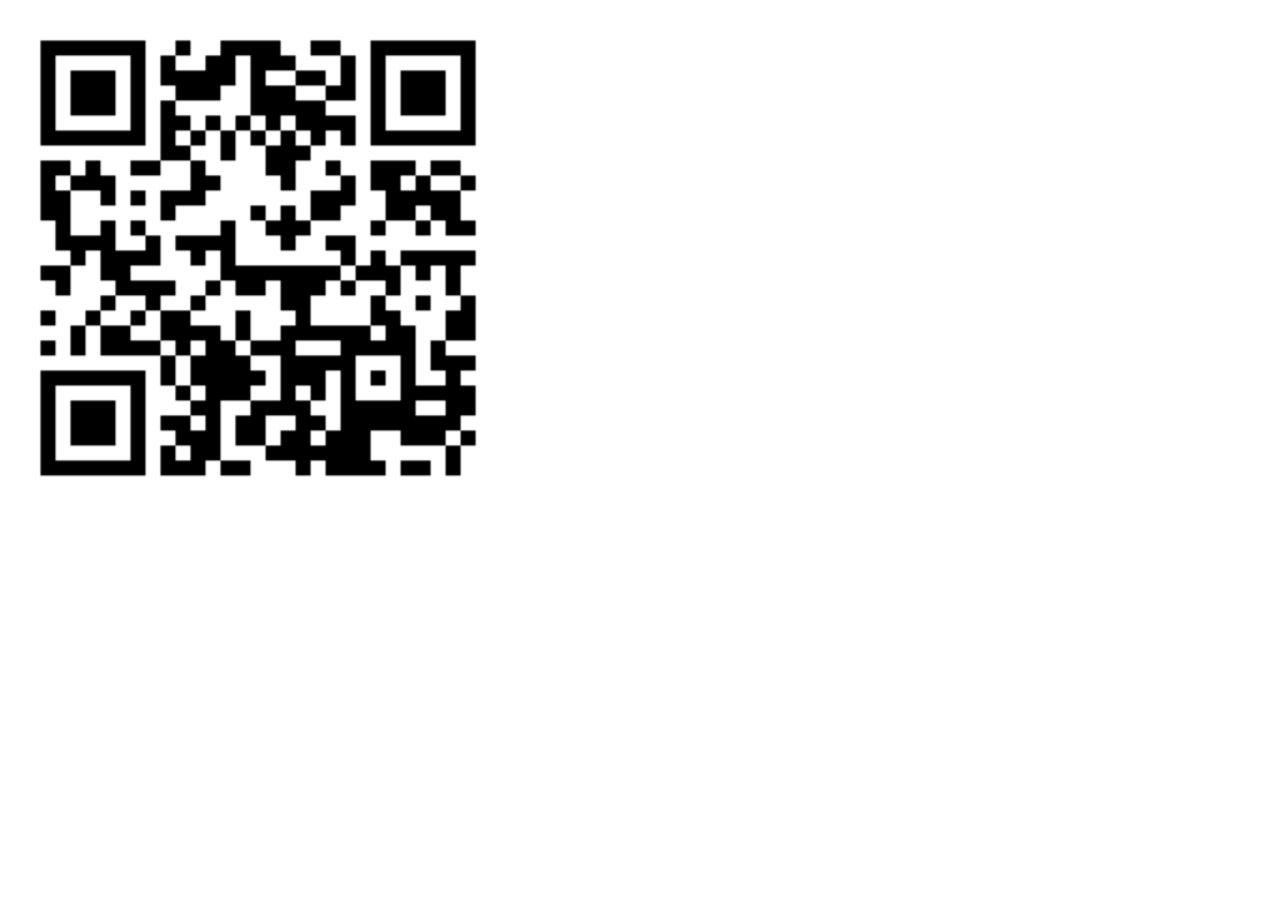
<file: index.html>
﻿<!DOCTYPE html>
<head>
	<meta charset="utf-8">
	<meta name='viewport' content='width=device-width, initial-scale=1.0'>
	<title>SudokuMeister</title>

</head>

<body>
	<img src ="QR.png"height="500" width="500">
</body>
</html>
</file>
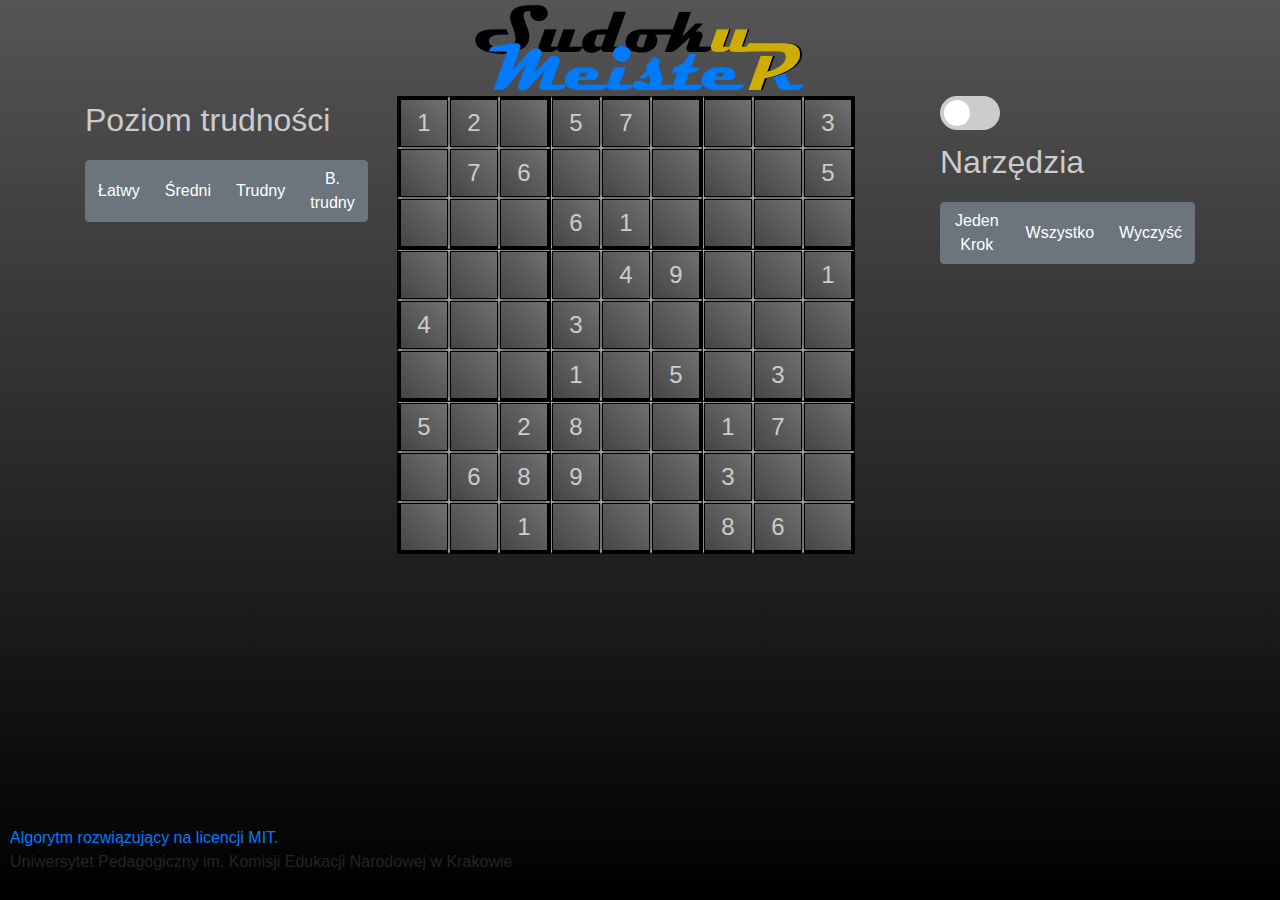
<file: sudoku.html>
﻿<!DOCTYPE html>
<head>
	<meta charset="utf-8">
	<meta name='viewport' content='width=device-width, initial-scale=1.0'>
	<title>SudokuMeister</title>
	
	<!-- Bootstrap -->
	<script src="https://code.jquery.com/jquery-3.3.1.slim.min.js" integrity="sha384-q8i/X+965DzO0rT7abK41JStQIAqVgRVzpbzo5smXKp4YfRvH+8abtTE1Pi6jizo" crossorigin="anonymous"></script>
	<script src="https://cdnjs.cloudflare.com/ajax/libs/popper.js/1.14.7/umd/popper.min.js" integrity="sha384-UO2eT0CpHqdSJQ6hJty5KVphtPhzWj9WO1clHTMGa3JDZwrnQq4sF86dIHNDz0W1" crossorigin="anonymous"></script>
	<link rel="stylesheet" href="https://stackpath.bootstrapcdn.com/bootstrap/4.3.1/css/bootstrap.min.css" integrity="sha384-ggOyR0iXCbMQv3Xipma34MD+dH/1fQ784/j6cY/iJTQUOhcWr7x9JvoRxT2MZw1T" crossorigin="anonymous">
	<script src="https://stackpath.bootstrapcdn.com/bootstrap/4.3.1/js/bootstrap.min.js" integrity="sha384-JjSmVgyd0p3pXB1rRibZUAYoIIy6OrQ6VrjIEaFf/nJGzIxFDsf4x0xIM+B07jRM" crossorigin="anonymous"></script>

	<!-- CSS -->
	<link rel="stylesheet" media="all" type="text/css" href="./sudokuJS.css">
	<link rel="stylesheet" href="./main.css" />

	<!-- JS -->
	<script type="text/javascript" src="./sudokuJS.js"></script>
	<script type="text/javascript" src="./dayNight.js"></script>

</head>

<body>
	<div class="container">
        
		<div class="row">
			<div class="col-md-3"></div>
			<div class="col-md-6"><img src="logo.png" class="logo"/></div>			
			<div class="col-md-3"></div>
		</div>

		<div class="row">

			<!-- Menu trudnosci -->
			<div class="col-md-3">
				<p class="diff-title d-none d-md-block">Poziom trudności</p>
				<div class="btn-group" role="group">
					<button type="button" class="btn btn-secondary js-generate-board-btn--easy">Łatwy</button>
					<button type="button" class="btn btn-secondary js-generate-board-btn--medium">Średni</button>
					<button type="button" class="btn btn-secondary js-generate-board-btn--hard">Trudny</button>
					<button type="button" class="btn btn-secondary js-generate-board-btn--very-hard">B. trudny</button>
				</div>
			</div>

			<!-- Pole gry -->
			<div class="col-md-6">
				<div id="sudoku" class="sudoku-board board-placement"></div>
			</div>

			<!-- Narzędzia pomocnicze -->
			<div class="col-md-3">

				<!-- Dzień/noc -->
				<label class="switch d-none d-md-block">
					<input id="dayNight" type="checkbox">
					<span class="slider round"></span>
				</label>
				<!-- Przyciski rozwiązywania -->
				<p class="diff-title d-none d-md-block">Narzędzia</p>
				<div class="btn-group" role="group">
					<button type="button" class="btn btn-secondary js-solve-step-btn">Jeden Krok</button>
					<button type="button" class="btn btn-secondary js-solve-all-btn">Wszystko</button>
					<button type="button" class="btn btn-secondary js-clear-board-btn">Wyczyść</button>
				</div>
			</div>

		</div>
	</div>

	<!-- JS -->
	<script>
		var	$candidateToggle = $(".js-candidate-toggle"),
			$generateBoardBtnEasy = $(".js-generate-board-btn--easy"),
			$generateBoardBtnMedium = $(".js-generate-board-btn--medium"),
			$generateBoardBtnHard = $(".js-generate-board-btn--hard"),
			$generateBoardBtnVeryHard = $(".js-generate-board-btn--very-hard"),

			$solveStepBtn = $(".js-solve-step-btn"),
			$solveAllBtn = $(".js-solve-all-btn"),
			$clearBoardBtn = $(".js-clear-board-btn"),

			mySudokuJS = $("#sudoku").sudokuJS({
				difficulty: "very hard"
				//change state of our candidate showing checkbox on change in sudokuJS
				,candidateShowToggleFn : function(showing){
					$candidateToggle.prop("checked", showing);
				}
			});

		$solveStepBtn.on("click", mySudokuJS.solveStep);
		$solveAllBtn.on("click", mySudokuJS.solveAll);
		$clearBoardBtn.on("click", mySudokuJS.clearBoard);

		$generateBoardBtnEasy.on("click", function(){
			mySudokuJS.generateBoard("easy");
		});
		$generateBoardBtnMedium.on("click", function(){
			mySudokuJS.generateBoard("medium");
		});
		$generateBoardBtnHard.on("click", function(){
			mySudokuJS.generateBoard("hard");
		});
		$generateBoardBtnVeryHard.on("click", function(){
			mySudokuJS.generateBoard("very hard");
		});

		$candidateToggle.on("change", function(){
			if($candidateToggle.is(":checked"))
				mySudokuJS.showCandidates();
			else
				mySudokuJS.hideCandidates();
		});
		$candidateToggle.trigger("change");
	</script>
    <footer class="d-none d-md-block">
        <a href="https://github.com/pocketjoso/sudokuJS">Algorytm rozwiązujący na licencji MIT.</a>
        <p>Uniwersytet Pedagogiczny im. Komisji Edukacji Narodowej w Krakowie</p>
    </footer>
</body>
</html>
</file>
<file: sudokuJS.css>
/* sudokuJS v0.4.4 - CSS
// https://github.com/pocketjoso/sudokuJS
// Author: Jonas Ohlsson
// License: MIT
*/

.sudoku-board {
	min-height: 22.75rem;
	margin-bottom: 1em;
}
	/*cell (wrapper) contains both cell input and candidates div*/
	.sudoku-board-cell {
		display: inline-block;
		position: relative;
		border: 1px solid #ddd;
		background: white;
		max-width: 11.11111%;
	}
		/*rules for drawing the black lines dividing houses
			-- specific for board size 9! need diff rules for diff board sizes
		*/
		[data-board-size="9"].sudoku-board .sudoku-board-cell:nth-of-type(9n+1){
			border-left-width: 2px;
			border-left-color: #808080;
		}
		[data-board-size="9"].sudoku-board .sudoku-board-cell:nth-of-type(n):nth-of-type(-n+9){
			border-top-width: 2px;
			border-top-color: #808080;
		}
		[data-board-size="9"].sudoku-board .sudoku-board-cell:nth-of-type(3n){
			border-right-width: 2px;
			border-right-color: #808080;
		}
		[data-board-size="9"].sudoku-board .sudoku-board-cell:nth-of-type(n+19):nth-of-type(-n+27),
		[data-board-size="9"].sudoku-board .sudoku-board-cell:nth-of-type(n+46):nth-of-type(-n+54),
		[data-board-size="9"].sudoku-board .sudoku-board-cell:nth-of-type(n+73):nth-of-type(-n+81){
			border-bottom-width: 2px;
			border-bottom-color: #808080;
		}

		/* the input for the value of each cell (i.e. 1-9 or empty for standard sudoku*/
		.sudoku-board-cell input {
			background: none;
			font-size: 19.2px;
			font-size: 1.2rem;
			text-align: center;
			width: 2em;
			max-width: 100%;
			height: 2em;
			border: 0;
			position: relative;
			z-index: 1; /*on top of candidates*/
		}

			/*highlight new input in board cell*/
			.sudoku-board-cell .highlight-val {
				color: #00d;
			}
			/*highligt incorrect input*/
			.sudoku-board-cell .board-cell--error {
				background: #d00;
				color: #eee;
			}
		/*wrapper that hold the candidates for each cell*/
		.sudoku-board-cell .candidates {
			display: none; /*hidden by default*/
			position: absolute;
			top: 0; bottom: 0; left: 0; right: 0;
			text-align: center;
			font-size: .75em; /*1/3 /1.13 out of the 2*1.2em cell height*/
			letter-spacing: -.5px;
			font-family: monospace, sans-serif;

			/*use as justify grid*/
			line-height: 0;
			text-align: justify;
		}
			.sudoku-board .candidates:after {
				content: "";
				display: inline-block;
				width: 100%;
			}
		/* when board cells start to get narrower because of small screen,
			reduce letter spacing for candidates to make them still fit*/
		@media(max-width: 23em){
			.sudoku-board .candidates {
				letter-spacing: -2px;
			}
		}
			.showCandidates .candidates {
				display: block;
			}

			/*each candidate in each cell is wrapped in a div*/
			.sudoku-board .candidates div {
				display: inline-block;
				width: 20%;
				line-height: 1.13;
				vertical-align: top;
				*display: inline;
				*zoom: 1;
			}
				/*.candidates div*/.candidate--highlight {
					background-color: yellow;
				}
				/*.candidates div*/.candidate--to-remove {
					background-color: red;
					color: white;
				}
</file>
<file: main.css>
* {
	margin:0; padding:0;
	-moz-box-sizing: border-box;
	-webkit-box-sizing: border-box;
	box-sizing: border-box;
}
.wrap {
	padding: 2em 1em 1em 1em;
	width: 400px;
	max-width: 100%;
	margin-left: auto;
	margin-right: auto;
}

@media(min-width: 30em){
	.wrap{
		width: 490px;
	}
	.sudoku-board input {
		font-size: 24px;
		font-size: 1.5rem;
	}
	.sudoku-board .candidates {
		font-size: .8em;
	}
}

html,
body {
	height: 100%;
	position: relative;
	overflow: hidden;
}

footer {
    position: absolute;
    bottom: 10px;
    left: 10px;
}


/* kolorki za nocy */

body {
	background-image: linear-gradient(0, #000000, #555555);
}

.diff-title {
	font-size: 32px;
	color: #CCC;
}

.sudoku-board-cell input {
	background-image: linear-gradient(45deg, #454545, #707070);
	border: solid 1px #000;
	float: left;
	display: flex;
	align-items: center;
	justify-content: center;
	color: #CCC;
}

.logo {
	display: block;
	margin-left: auto;
	margin-right: auto;
    /*padding-left: 30%;*/
}

.board-placement {
	width: 90%;
	height: 90%;
	margin: 0 auto;
}	

#sudoku {
	line-height: 0;
}

input, input:active {
	box-shadow: 0 0 3px black !important;
	-moz-box-shadow: 0 0 3px black !important;
	-webkit-box-shadow: 0 0 3px black !important;
}

/**
	bordery grubsze
*/
[data-board-size="9"].sudoku-board .sudoku-board-cell:nth-of-type(n+19):nth-of-type(-n+27),
[data-board-size="9"].sudoku-board .sudoku-board-cell:nth-of-type(n+46):nth-of-type(-n+54),
[data-board-size="9"].sudoku-board .sudoku-board-cell:nth-of-type(n+73):nth-of-type(-n+81) {
	border-bottom-width: 3px;
	border-bottom-color: #000;
}
[data-board-size="9"].sudoku-board .sudoku-board-cell:nth-of-type(n):nth-of-type(-n+9) {
	border-top-width: 3px;
	border-top-color: #000;
}
[data-board-size="9"].sudoku-board .sudoku-board-cell:nth-of-type(3n) {
	border-right-width: 3px;
	border-right-color: #000;
}
[data-board-size="9"].sudoku-board .sudoku-board-cell:nth-of-type(9n+1) {
	border-left-width: 3px;
	border-left-color: #000;
}

/* The switch - the box around the slider */
.switch {
	position: relative;
	display: inline-block;
	width: 60px;
	height: 34px;
  }
  
  /* Hide default HTML checkbox */
  .switch input {
	opacity: 0;
	width: 0;
	height: 0;
  }
  
  /* The slider */
  .slider {
	position: absolute;
	cursor: pointer;
	top: 0;
	left: 0;
	right: 0;
	bottom: 0;
	background-color: #ccc;
	-webkit-transition: .4s;
	transition: .4s;
  }
  
  .slider:before {
	position: absolute;
	content: "";
	height: 26px;
	width: 26px;
	left: 4px;
	bottom: 4px;
	background-color: white;
	-webkit-transition: .4s;
	transition: .4s;
  }
  
  input:checked + .slider {
	background-color: #2196F3;
  }
  
  input:focus + .slider {
	box-shadow: 0 0 1px #2196F3;
  }
  
  input:checked + .slider:before {
	-webkit-transform: translateX(26px);
	-ms-transform: translateX(26px);
	transform: translateX(26px);
  }
  
  /* Rounded sliders */
  .slider.round {
	border-radius: 34px;
  }
  
  .slider.round:before {
	border-radius: 50%;
  }
</file>
